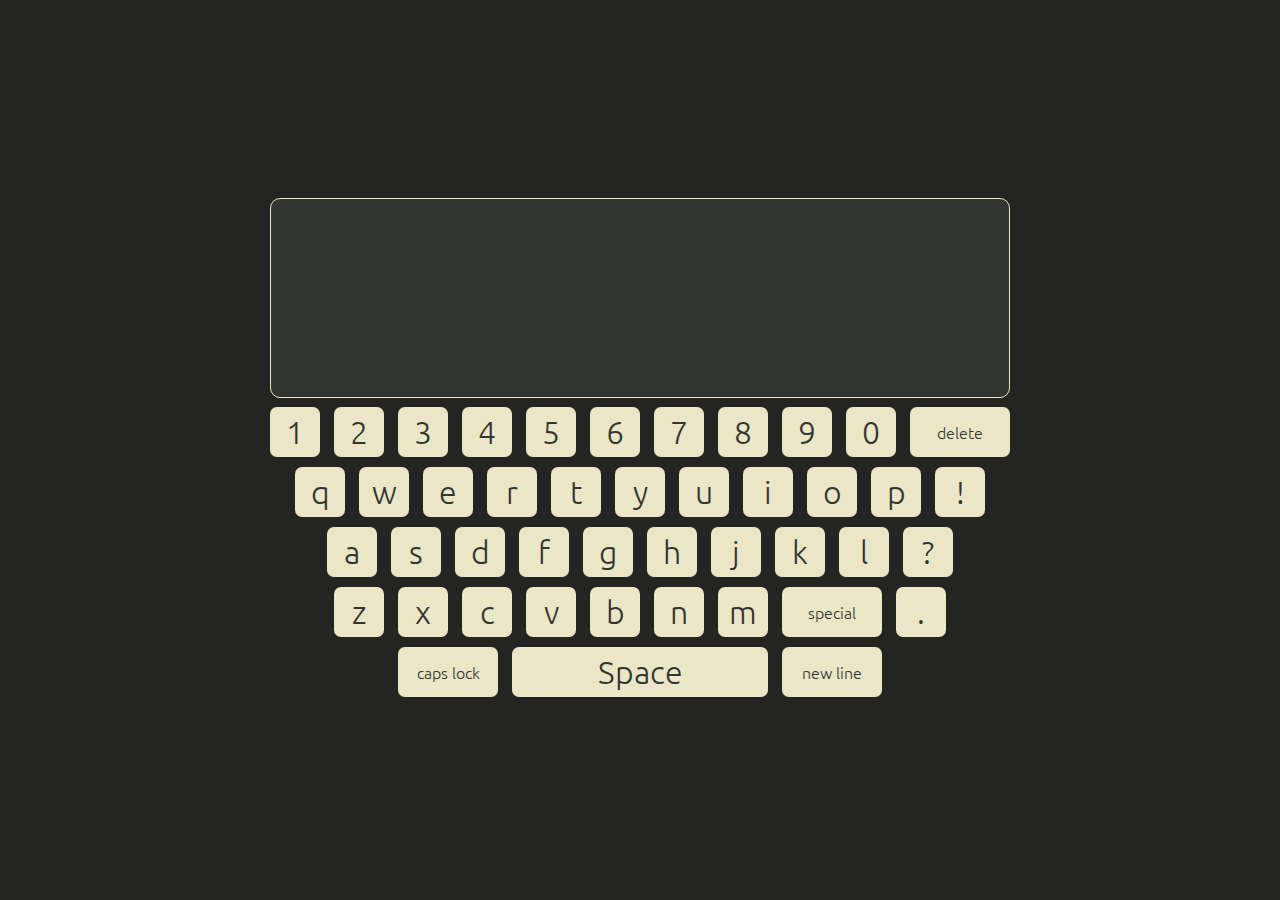
<file: index.html>
<!DOCTYPE html>
<html lang="en">
  <head>
    <meta charset="UTF-8" />
    <meta http-equiv="X-UA-Compatible" content="IE=edge" />
    <meta name="viewport" content="width=device-width, initial-scale=1.0" />
    <!-- Google Fonts -->
    <link rel="preconnect" href="https://fonts.googleapis.com" />
    <link rel="preconnect" href="https://fonts.gstatic.com" crossorigin />
    <link
      href="https://fonts.googleapis.com/css2?family=Cutive+Mono&family=Ubuntu:wght@300;400;700&display=swap"
      rel="stylesheet"
    />
    <title>Virtual Keyboard</title>
    <link rel="stylesheet" href="styles.css" />
  </head>
  <body>
    <div class="container">
      <textarea name="" id="paper"></textarea>

      <!-- normal characters -->
      <div class="keyboard">
        <div class="row">
          <button class="num-key first-btn">1</button>
          <button class="num-key">2</button>
          <button class="num-key">3</button>
          <button class="num-key">4</button>
          <button class="num-key">5</button>
          <button class="num-key">6</button>
          <button class="num-key">7</button>
          <button class="num-key">8</button>
          <button class="num-key">9</button>
          <button class="num-key">0</button>
          <button class="delete last-btn special-btn">delete</button>
        </div>
        <div class="row">
          <button class="key first-btn">q</button>
          <button class="key">w</button>
          <button class="key">e</button>
          <button class="key">r</button>
          <button class="key">t</button>
          <button class="key">y</button>
          <button class="key">u</button>
          <button class="key">i</button>
          <button class="key">o</button>
          <button class="key">p</button>
          <button class="key last-btn">!</button>
        </div>
        <div class="row">
          <button class="key first-btn">a</button>
          <button class="key">s</button>
          <button class="key">d</button>
          <button class="key">f</button>
          <button class="key">g</button>
          <button class="key">h</button>
          <button class="key">j</button>
          <button class="key">k</button>
          <button class="key">l</button>
          <button class="key last-btn">?</button>
        </div>
        <div class="row">
          <button class="key first-btn">z</button>
          <button class="key">x</button>
          <button class="key">c</button>
          <button class="key">v</button>
          <button class="key">b</button>
          <button class="key">n</button>
          <button class="key">m</button>
          <button class="special special-btn">special</button>
          <button class="key last-btn">.</button>
        </div>
        <div class="row">
          <button class="caps-lock first-btn special-btn">caps lock</button>
          <button class="space space-btn">Space</button>
          <button class="new-line last-btn special-btn">new line</button>
        </div>
      </div>

      <!-- Special characters -->
      <div class="keyboard hidden-keyboard">
        <div class="row">
          <button class="num-key first-btn">!</button>
          <button class="num-key">@</button>
          <button class="num-key">#</button>
          <button class="num-key">$</button>
          <button class="num-key">%</button>
          <button class="num-key">^</button>
          <button class="num-key">&</button>
          <button class="num-key">*</button>
          <button class="num-key">(</button>
          <button class="num-key">)</button>
          <button class="delete last-btn special-btn">delete</button>
        </div>
        <div class="row">
          <button class="key first-btn">-</button>
          <button class="key">+</button>
          <button class="key">/</button>
          <button class="key">=</button>
          <button class="key">_</button>
          <button class="key">:</button>
          <button class="key">;</button>
          <button class="key">'</button>
          <button class="key">"</button>
          <button class="key">`</button>
          <button class="key last-btn">!</button>
        </div>
        <div class="row">
          <button class="key first-btn"><</button>
          <button class="key">></button>
          <button class="key">\</button>
          <button class="key">|</button>
          <button class="key">~</button>
          <button class="key">.</button>
          <button class="key">,</button>
          <button class="key">?</button>
          <button class="special special-btn last-btn">special</button>
        </div>
        <div class="row">
          <button class="caps-lock first-btn special-btn">caps lock</button>
          <button class="space space-btn">Space</button>
          <button class="new-line last-btn special-btn">new line</button>
        </div>
      </div>
    </div>

    <script src="index.js"></script>
  </body>
</html>
</file>
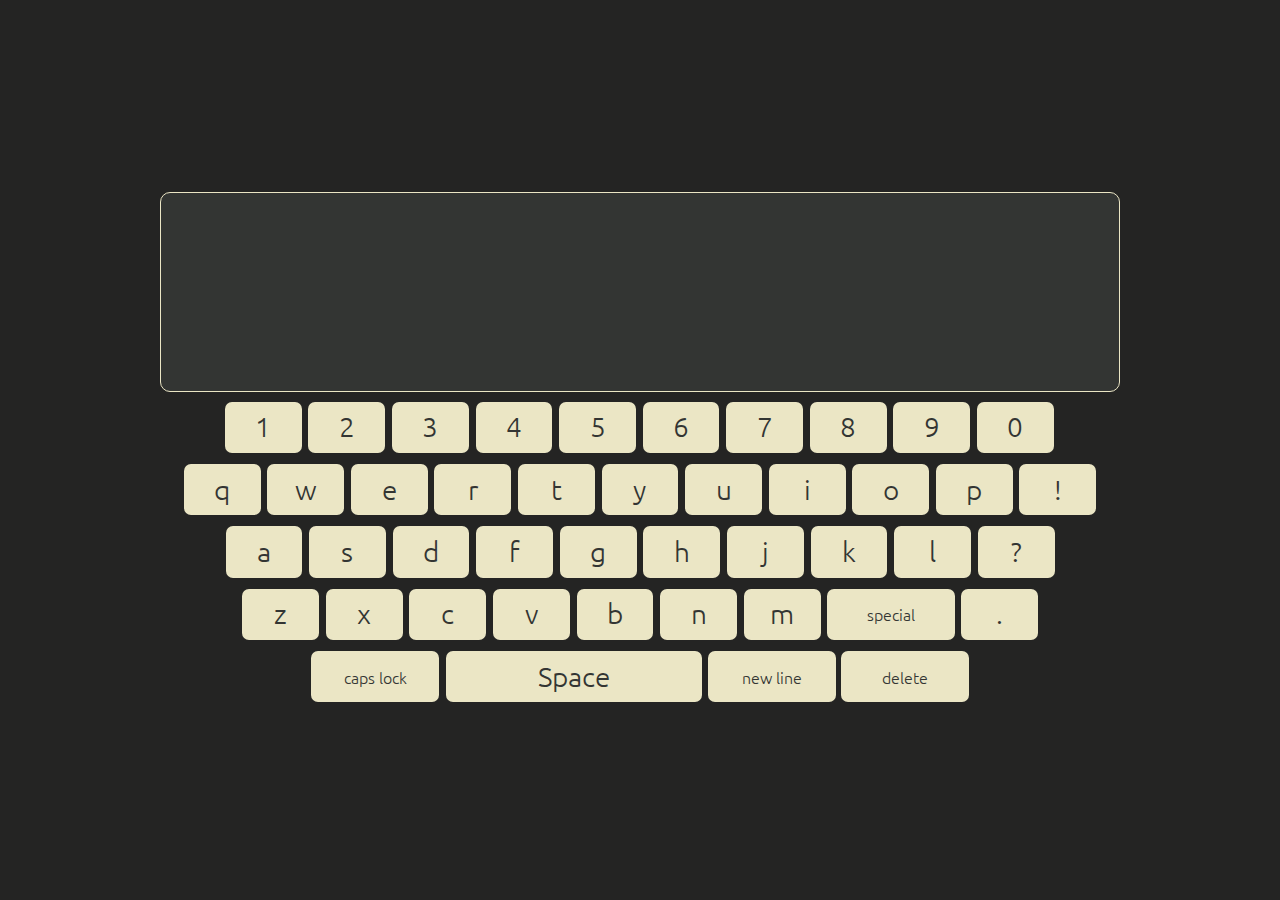
<file: public/index.html>
<!DOCTYPE html>
<html lang="en">
  <head>
    <meta charset="UTF-8" />
    <meta http-equiv="X-UA-Compatible" content="IE=edge" />
    <meta name="viewport" content="width=device-width, initial-scale=1.0" />
    <!-- Google Fonts -->
    <link rel="preconnect" href="https://fonts.googleapis.com" />
    <link rel="preconnect" href="https://fonts.gstatic.com" crossorigin />
    <link
      href="https://fonts.googleapis.com/css2?family=Cutive+Mono&family=Ubuntu:wght@300;400;700&display=swap"
      rel="stylesheet"
    />
    <title>Virtual Keyboard</title>
    <link rel="stylesheet" href="styles.css" />
  </head>
  <body>
    <div class="container">
      <textarea name="" id="paper"></textarea>

      <!-- normal characters -->
      <div class="keyboard">
        <div class="row">
          <button class="num-key first-btn">1</button>
          <button class="num-key">2</button>
          <button class="num-key">3</button>
          <button class="num-key">4</button>
          <button class="num-key">5</button>
          <button class="num-key">6</button>
          <button class="num-key">7</button>
          <button class="num-key">8</button>
          <button class="num-key">9</button>
          <button class="num-key">0</button>
        </div>
        <div class="row">
          <button class="key first-btn">q</button>
          <button class="key">w</button>
          <button class="key">e</button>
          <button class="key">r</button>
          <button class="key">t</button>
          <button class="key">y</button>
          <button class="key">u</button>
          <button class="key">i</button>
          <button class="key">o</button>
          <button class="key">p</button>
          <button class="key last-btn">!</button>
        </div>
        <div class="row">
          <button class="key first-btn">a</button>
          <button class="key">s</button>
          <button class="key">d</button>
          <button class="key">f</button>
          <button class="key">g</button>
          <button class="key">h</button>
          <button class="key">j</button>
          <button class="key">k</button>
          <button class="key">l</button>
          <button class="key last-btn">?</button>
        </div>
        <div class="row">
          <button class="key first-btn">z</button>
          <button class="key">x</button>
          <button class="key">c</button>
          <button class="key">v</button>
          <button class="key">b</button>
          <button class="key">n</button>
          <button class="key">m</button>
          <button class="special special-btn">special</button>
          <button class="key last-btn">.</button>
        </div>
        <div class="row">
          <button class="caps-lock first-btn special-btn">caps lock</button>
          <button class="space space-btn">Space</button>
          <button class="new-line last-btn special-btn">new line</button>
          <button class="delete last-btn special-btn">delete</button>
        </div>
      </div>

      <!-- Special characters -->
      <div class="keyboard hidden-keyboard">
        <div class="row">
          <button class="num-key first-btn">!</button>
          <button class="num-key">@</button>
          <button class="num-key">#</button>
          <button class="num-key">$</button>
          <button class="num-key">%</button>
          <button class="num-key">^</button>
          <button class="num-key">&</button>
          <button class="num-key">*</button>
          <button class="num-key">(</button>
          <button class="num-key">)</button>
        </div>
        <div class="row">
          <button class="key first-btn">-</button>
          <button class="key">+</button>
          <button class="key">/</button>
          <button class="key">=</button>
          <button class="key">_</button>
          <button class="key">:</button>
          <button class="key">;</button>
          <button class="key">'</button>
          <button class="key">"</button>
          <button class="key">`</button>
          <button class="key last-btn">!</button>
        </div>
        <div class="row">
          <button class="key first-btn"><</button>
          <button class="key">></button>
          <button class="key">\</button>
          <button class="key">|</button>
          <button class="key">~</button>
          <button class="key">.</button>
          <button class="key">,</button>
          <button class="key">?</button>
          <button class="special special-btn last-btn">special</button>
        </div>
        <div class="row">
          <button class="caps-lock first-btn special-btn">caps lock</button>
          <button class="space space-btn">Space</button>
          <button class="new-line last-btn special-btn">new line</button>
          <button class="delete last-btn special-btn">delete</button>
        </div>
      </div>
    </div>

    <script src="index.js"></script>
  </body>
</html>
</file>
<file: styles.css>
/* Main */
:root {
    --clr-light: #E8EDDF;
    --clr-dark: #242423;
    --clr-accent: #F5CB5C;
    --clr-semidark: #333533;
    --clr-semilight: #EBE6C5;
  
    --ff-secondary: 'Cutive Mono', monospace; 
    --ff-primary: 'Ubuntu', sans-serif;
  }

* {
    background-color: var(--clr-dark);
    box-sizing: border-box;
    color: var(--clr-semilight);
    font-family: var(--ff-primary);
    font-weight: 300;
    margin: 0;
    padding: 0;
}

body {
    display: grid;
    min-height: 100vh;
    place-items: center;
    text-align: center;
}

/* hidden keyboard */
.hidden-keyboard {
    display: none;
}

/* keys */
button {
    background-color: var(--clr-semilight);
    border: none;
    border-radius: 7px;
    color: var(--clr-semidark);
    font-size: 2rem;
    height: 50px;
    margin: 5px;
    vertical-align: middle;
    width: 50px;
}

button:hover {
    box-shadow: inset 2px 1px 15px var(--clr-accent);
    cursor: pointer;
}

.space-btn {
    width: 20vw;
}

.special-btn {
    font-size: 1rem;
    width: 100px;
}

.first-btn {
    margin-left: 0;
}

.last-btn {
    margin-right: 0;
}

/* Text area */
#paper {
    background-color: var(--clr-semidark);
    border: 1px solid var(--clr-semilight);
    border-radius: 10px;
    font-size: 1.25rem;
    height: 200px;
    padding: .5rem;
    resize: none;
    width: 100%;
}

/* transforms */
.uppercase {
    text-transform: uppercase;
}

/* Media Changes */
@media (max-width: 900px) {
    button {
        font-size: 1.75rem;
        height: 45px;
        width: 45px;
    }

    .special-btn {
        width: 90px;
    }
}

@media (max-width: 750px) {
    button {
        font-size: 1.5rem;
        height: 40px;
        margin: 3px;
        width: 40px;
    }

    .special-btn {
        width: 80px;
    }
}

@media (max-width: 700px) {
    button {
        font-size: 1rem;
        height: 33px;
        margin: 2px;
        width: 33px;
    }

    .special-btn {
        width: 66px;
        font-size: .75rem;
    }
}
</file>
<file: public/styles.css>
/* Main */
:root {
  --clr-light: #e8eddf;
  --clr-dark: #242423;
  --clr-accent: #f5cb5c;
  --clr-semidark: #333533;
  --clr-semilight: #ebe6c5;

  --ff-secondary: "Cutive Mono", monospace;
  --ff-primary: "Ubuntu", sans-serif;
}

* {
  background-color: var(--clr-dark);
  box-sizing: border-box;
  color: var(--clr-semilight);
  font-family: var(--ff-primary);
  font-weight: 300;
  margin: 0;
  padding: 0;
}

body {
  display: grid;
  min-height: 100vh;
  place-items: center;
  text-align: center;
}

.container {
  width: 80vw;
}

.keyboard {
  width: 100%;
}

/* hidden keyboard */
.hidden-keyboard {
  display: none;
}

/* keys */
button {
  background-color: var(--clr-semilight);
  border: none;
  border-radius: 7px;
  color: var(--clr-semidark);
  height: 3rem;
  margin: .2em .1em;
  font-size: 2rem;
  vertical-align: middle;
  width: 3rem;
}

button:hover {
  box-shadow: inset 2px 1px 15px var(--clr-accent);
  cursor: pointer;
}

.space-btn {
  width: 20vw;
}

.special-btn {
  font-size: 1rem;
  width: 6rem;
}

.first-btn {
  margin-left: 0;
}

.last-btn {
  margin-right: 0;
}

/* Text area */
#paper {
  background-color: var(--clr-semidark);
  border: 1px solid var(--clr-semilight);
  border-radius: 10px;
  font-size: 1.25rem;
  height: 200px;
  padding: 0.5rem;
  resize: none;
  width: 50%;
}

/* transforms */
.uppercase {
  text-transform: uppercase;
}

/* Media Changes */
@media (max-width: 1350px) {
  button {
    font-size: 1.75rem;
    height: 4vw;
    margin: .2em .05em;
    width: 7.5%;
  }

  .special-btn {
    width: 10vw;
  }

  #paper {
    width: 75vw;
  }
}

@media (max-width: 900px) {
  button {
    font-size: 1.3rem;
    height: 5vw;
  }

  .special-btn {
    font-size: 0.75rem;
  }
}

@media (max-width: 700px) {
  button {
    font-size: 1.1rem;
    height: 6vw;
  }

  .special-btn {
    font-size: 0.65rem;
  }
}
</file>
